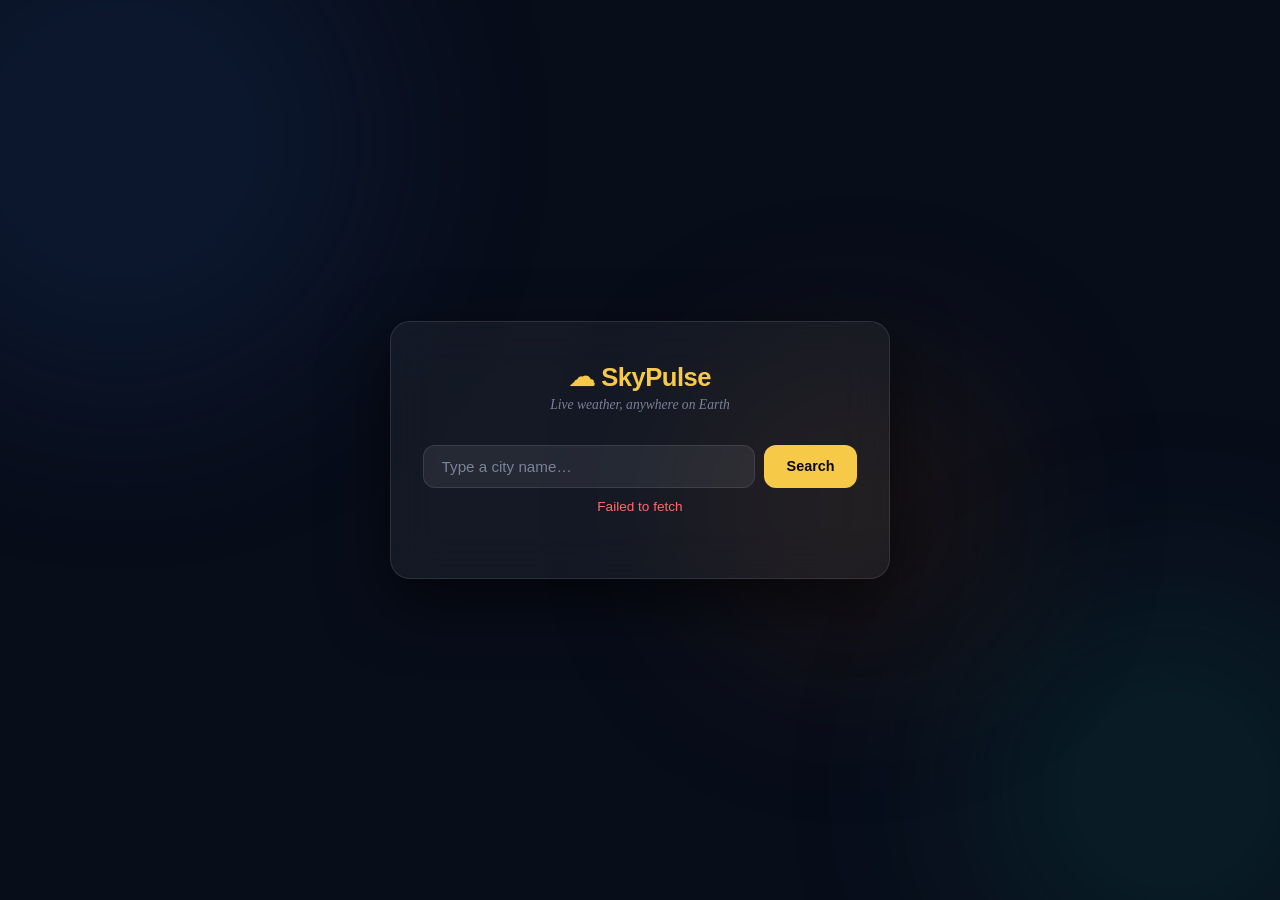
<file: index.html>
<!DOCTYPE html>
<html lang="en">
  <head>
    <meta charset="UTF-8" />

    <!--
      SECURITY FIX — Finding 5: Content Security Policy
      A CSP header restricts what resources the browser is allowed to load and where
      the page can send data. Without it, any XSS that slips through has unrestricted
      network access. This is the client-side equivalent of ALLOWED_HOSTS + HTTPS
      settings in Django.

      Directives used:
        default-src 'none'          — block everything unless explicitly allowed
        script-src  'self'          — only run scripts from our own origin
        style-src   'self' https://fonts.googleapis.com  — our CSS + Google Fonts CSS
        font-src    https://fonts.gstatic.com            — Google Fonts font files
        connect-src https://geocoding-api.open-meteo.com https://api.open-meteo.com
                                    — only allow fetch() to the two APIs we use
        img-src     'self' data:    — allow our own images and inline data URIs
    -->
    <meta
      http-equiv="Content-Security-Policy"
      content="
        default-src 'none';
        script-src  'self';
        style-src   'self' https://fonts.googleapis.com;
        font-src    https://fonts.gstatic.com;
        connect-src https://geocoding-api.open-meteo.com https://api.open-meteo.com;
        img-src     'self' data:;
      "
    />

    <meta name="viewport" content="width=device-width, initial-scale=1.0" />
    <title>SkyPulse — Weather Widget</title>

    <!--
      SECURITY NOTE — Finding 4: Subresource Integrity
      Google Fonts serves dynamically generated CSS, so a fixed SRI hash cannot be
      pre-computed. The crossorigin="anonymous" attribute is still required: it tells
      the browser to send a CORS request, which prevents the CDN response from leaking
      our cookies. For any STATIC third-party asset (e.g. a pinned CDN library) you
      should always add integrity="sha384-…" as well.
    -->
    <link rel="preconnect" href="https://fonts.googleapis.com" crossorigin="anonymous" />
    <link rel="preconnect" href="https://fonts.gstatic.com" crossorigin="anonymous" />
    <link
      href="https://fonts.googleapis.com/css2?family=Outfit:wght@300;400;600;800&family=Source+Serif+4:ital,wght@0,300;1,300&display=swap"
      rel="stylesheet"
      crossorigin="anonymous"
    />

    <!-- Our styles -->
    <link rel="stylesheet" href="styles.css" />
  </head>
  <body>

    <!-- ── BACKGROUND BLOBS (purely decorative) ── -->
    <div class="bg-blob blob-1"></div>
    <div class="bg-blob blob-2"></div>
    <div class="bg-blob blob-3"></div>

    <!-- ── MAIN CARD ── -->
    <main class="card" id="app">

      <!-- Header -->
      <header class="card__header">
        <span class="brand">☁ SkyPulse</span>
        <p class="tagline">Live weather, anywhere on Earth</p>
      </header>

      <!-- Search bar: interactive element #1 -->
      <section class="search-section">
        <div class="search-row">
          <input
            type="text"
            id="city-input"
            class="search-input"
            placeholder="Type a city name…"
            aria-label="City name"
            maxlength="100"
          />
          <!-- Button: interactive element #2 -->
          <button id="search-btn" class="search-btn" aria-label="Search">
            Search
          </button>
        </div>
        <!-- Error message shown only when something goes wrong -->
        <p id="error-msg" class="error-msg hidden" role="alert"></p>
      </section>

      <!-- Loading spinner (hidden by default, shown while fetching) -->
      <div id="loader" class="loader hidden" aria-live="polite">
        <div class="spinner"></div>
        <span>Fetching weather…</span>
      </div>

      <!-- Weather result panel (hidden until we have data) -->
      <section id="weather-panel" class="weather-panel hidden">

        <!-- City name + country -->
        <div class="city-row">
          <h1 id="city-name" class="city-name"></h1>
          <span id="country-badge" class="country-badge"></span>
        </div>

        <!-- Big temperature display -->
        <div class="temp-hero">
          <span id="weather-icon" class="weather-icon"></span>
          <span id="temperature" class="temperature"></span>
          <div class="unit-toggle-group">
            <!-- Toggle °C / °F: interactive element #3 -->
            <button id="toggle-unit" class="unit-btn" title="Switch units">°F</button>
          </div>
        </div>

        <!-- Condition text -->
        <p id="condition-text" class="condition-text"></p>

        <!-- Detail grid -->
        <div class="detail-grid">
          <div class="detail-card">
            <span class="detail-icon">💧</span>
            <span class="detail-label">Humidity</span>
            <span id="humidity" class="detail-value"></span>
          </div>
          <div class="detail-card">
            <span class="detail-icon">🌬️</span>
            <span class="detail-label">Wind</span>
            <span id="wind" class="detail-value"></span>
          </div>
          <div class="detail-card">
            <span class="detail-icon">🌡️</span>
            <span class="detail-label">Feels Like</span>
            <span id="feels-like" class="detail-value"></span>
          </div>
          <div class="detail-card">
            <span class="detail-icon">👁️</span>
            <span class="detail-label">Visibility</span>
            <span id="visibility" class="detail-value"></span>
          </div>
        </div>

        <!-- Last updated timestamp -->
        <p id="updated-at" class="updated-at"></p>

      </section>

    </main>

    <!-- Script linked just before closing body tag -->
    <script src="script.js"></script>
  </body>
</html>
</file>
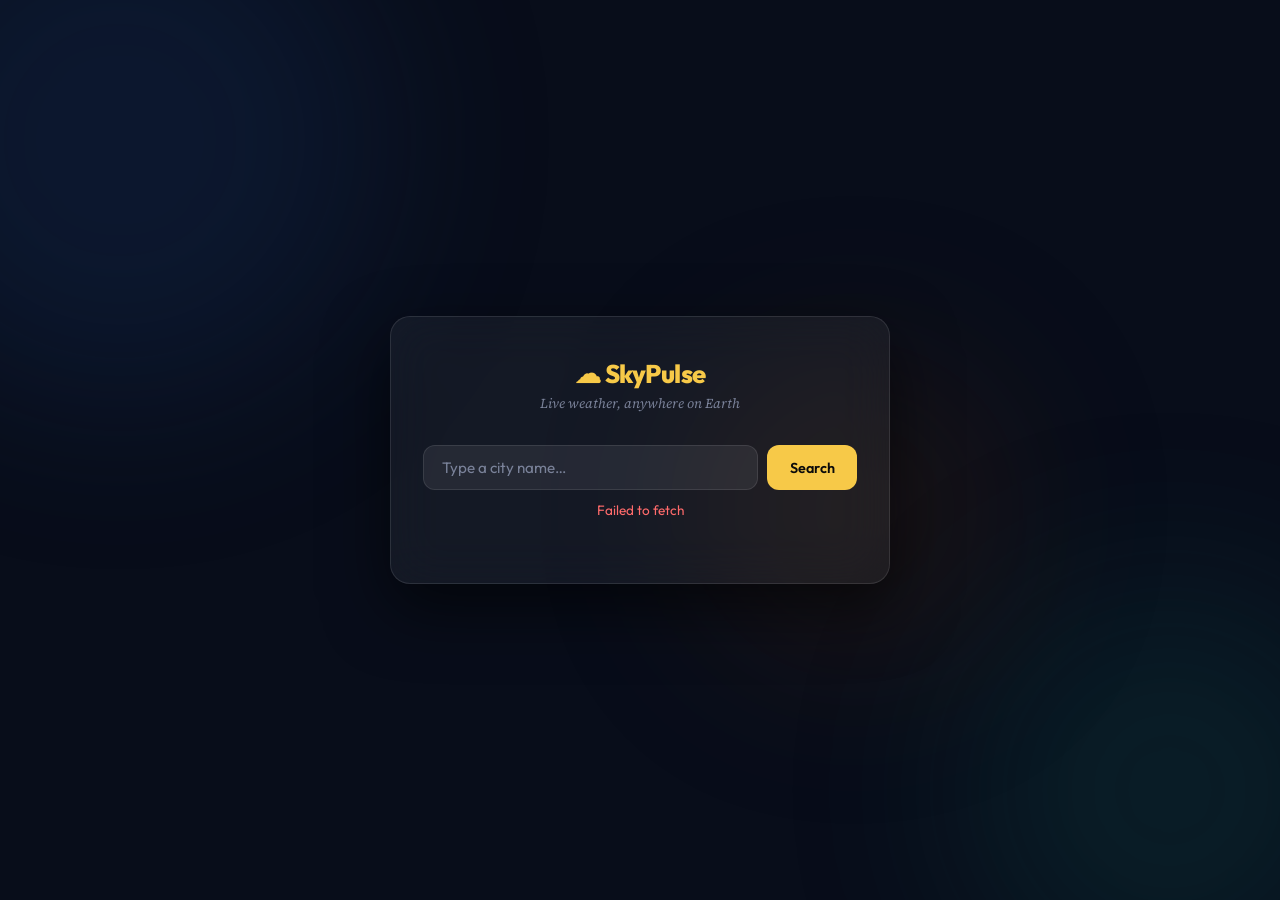
<file: weather-widget/index.html>
<!DOCTYPE html>
<html lang="en">
  <head>
    <meta charset="UTF-8" />
    <meta name="viewport" content="width=device-width, initial-scale=1.0" />
    <title>SkyPulse — Weather Widget</title>

    <!-- Google Fonts: Outfit (display) + Source Serif 4 (body) -->
    <link rel="preconnect" href="https://fonts.googleapis.com" />
    <link rel="preconnect" href="https://fonts.gstatic.com" crossorigin />
    <link
      href="https://fonts.googleapis.com/css2?family=Outfit:wght@300;400;600;800&family=Source+Serif+4:ital,wght@0,300;1,300&display=swap"
      rel="stylesheet"
    />

    <!-- Our styles -->
    <link rel="stylesheet" href="styles.css" />
  </head>
  <body>

    <!-- ── BACKGROUND BLOBS (purely decorative) ── -->
    <div class="bg-blob blob-1"></div>
    <div class="bg-blob blob-2"></div>
    <div class="bg-blob blob-3"></div>

    <!-- ── MAIN CARD ── -->
    <main class="card" id="app">

      <!-- Header -->
      <header class="card__header">
        <span class="brand">☁ SkyPulse</span>
        <p class="tagline">Live weather, anywhere on Earth</p>
      </header>

      <!-- Search bar: interactive element #1 -->
      <section class="search-section">
        <div class="search-row">
          <input
            type="text"
            id="city-input"
            class="search-input"
            placeholder="Type a city name…"
            aria-label="City name"
          />
          <!-- Button: interactive element #2 -->
          <button id="search-btn" class="search-btn" aria-label="Search">
            Search
          </button>
        </div>
        <!-- Error message shown only when something goes wrong -->
        <p id="error-msg" class="error-msg hidden" role="alert"></p>
      </section>

      <!-- Loading spinner (hidden by default, shown while fetching) -->
      <div id="loader" class="loader hidden" aria-live="polite">
        <div class="spinner"></div>
        <span>Fetching weather…</span>
      </div>

      <!-- Weather result panel (hidden until we have data) -->
      <section id="weather-panel" class="weather-panel hidden">

        <!-- City name + country -->
        <div class="city-row">
          <h1 id="city-name" class="city-name"></h1>
          <span id="country-badge" class="country-badge"></span>
        </div>

        <!-- Big temperature display — content changes dynamically -->
        <div class="temp-hero">
          <span id="weather-icon" class="weather-icon"></span>
          <span id="temperature" class="temperature"></span>
          <div class="unit-toggle-group">
            <!-- Toggle °C / °F: interactive element #3 -->
            <button id="toggle-unit" class="unit-btn" title="Switch units">°F</button>
          </div>
        </div>

        <!-- Condition text -->
        <p id="condition-text" class="condition-text"></p>

        <!-- Detail grid -->
        <div class="detail-grid">
          <div class="detail-card">
            <span class="detail-icon">💧</span>
            <span class="detail-label">Humidity</span>
            <span id="humidity" class="detail-value"></span>
          </div>
          <div class="detail-card">
            <span class="detail-icon">🌬️</span>
            <span class="detail-label">Wind</span>
            <span id="wind" class="detail-value"></span>
          </div>
          <div class="detail-card">
            <span class="detail-icon">🌡️</span>
            <span class="detail-label">Feels Like</span>
            <span id="feels-like" class="detail-value"></span>
          </div>
          <div class="detail-card">
            <span class="detail-icon">👁️</span>
            <span class="detail-label">Visibility</span>
            <span id="visibility" class="detail-value"></span>
          </div>
        </div>

        <!-- Last updated timestamp -->
        <p id="updated-at" class="updated-at"></p>

      </section>

    </main>

    <!-- Script linked just before closing body tag (as required) -->
    <script src="script.js"></script>
  </body>
</html>
</file>
<file: styles.css>
/* ═══════════════════════════════════════════════
   SkyPulse — styles.css
   Aesthetic: Deep-night glassmorphism with warm
   amber/teal accents and fluid blob backgrounds.
   ═══════════════════════════════════════════════ */

/* ── CSS CUSTOM PROPERTIES (variables) ── */
:root {
  --bg:        #080d1a;        /* near-black navy */
  --surface:   rgba(255,255,255,0.05);
  --border:    rgba(255,255,255,0.10);
  --accent:    #f7c948;        /* warm amber */
  --accent2:   #3ecfcf;        /* teal */
  --text:      #e8eaf0;
  --text-dim:  #7a8299;
  --danger:    #ff6b6b;
  --radius:    20px;
  --shadow:    0 24px 64px rgba(0,0,0,0.6);
  --font-head: 'Outfit', sans-serif;
  --font-body: 'Source Serif 4', serif;
  --transition: 0.35s cubic-bezier(0.4, 0, 0.2, 1);
}

/* ── RESET & BASE ── */
*, *::before, *::after {
  box-sizing: border-box;
  margin: 0;
  padding: 0;
}

html, body {
  height: 100%;
}

body {
  min-height: 100vh;
  background-color: var(--bg);
  color: var(--text);
  font-family: var(--font-body);
  display: flex;
  align-items: center;
  justify-content: center;
  padding: 2rem 1rem;
  overflow-x: hidden;
}

/* ── ANIMATED BACKGROUND BLOBS ── */
.bg-blob {
  position: fixed;
  border-radius: 50%;
  filter: blur(90px);
  opacity: 0.25;
  pointer-events: none;
  animation: drift 14s ease-in-out infinite alternate;
}

.blob-1 {
  width: 520px; height: 520px;
  background: #1a3a6e;
  top: -120px; left: -140px;
  animation-duration: 16s;
}

.blob-2 {
  width: 420px; height: 420px;
  background: #0e4f4f;
  bottom: -100px; right: -100px;
  animation-duration: 12s;
  animation-delay: -4s;
}

.blob-3 {
  width: 300px; height: 300px;
  background: #5a3010;
  top: 40%; left: 55%;
  animation-duration: 20s;
  animation-delay: -8s;
}

@keyframes drift {
  0%   { transform: translate(0, 0) scale(1); }
  100% { transform: translate(40px, 30px) scale(1.08); }
}

/* ── MAIN CARD ── */
.card {
  position: relative;
  width: 100%;
  max-width: 500px;
  background: var(--surface);
  backdrop-filter: blur(24px);
  -webkit-backdrop-filter: blur(24px);
  border: 1px solid var(--border);
  border-radius: var(--radius);
  box-shadow: var(--shadow);
  padding: 2.5rem 2rem;
  animation: slideUp 0.6s ease both;
}

@keyframes slideUp {
  from { opacity: 0; transform: translateY(32px); }
  to   { opacity: 1; transform: translateY(0); }
}

/* ── HEADER ── */
.card__header {
  text-align: center;
  margin-bottom: 2rem;
}

.brand {
  font-family: var(--font-head);
  font-weight: 800;
  font-size: 1.6rem;
  letter-spacing: -0.5px;
  color: var(--accent);
}

.tagline {
  font-size: 0.85rem;
  color: var(--text-dim);
  margin-top: 0.3rem;
  font-style: italic;
}

/* ── SEARCH SECTION ── */
.search-section {
  margin-bottom: 1.5rem;
}

.search-row {
  display: flex;
  gap: 0.6rem;
}

.search-input {
  flex: 1;
  background: rgba(255,255,255,0.07);
  border: 1px solid var(--border);
  border-radius: 12px;
  padding: 0.75rem 1.1rem;
  color: var(--text);
  font-family: var(--font-head);
  font-size: 0.95rem;
  outline: none;
  transition: border-color var(--transition), box-shadow var(--transition);
}

.search-input::placeholder {
  color: var(--text-dim);
}

/* Focus state — dynamic CSS class behaviour */
.search-input:focus {
  border-color: var(--accent2);
  box-shadow: 0 0 0 3px rgba(62, 207, 207, 0.18);
}

.search-btn {
  background: var(--accent);
  color: #0a0a0a;
  font-family: var(--font-head);
  font-weight: 600;
  font-size: 0.9rem;
  border: none;
  border-radius: 12px;
  padding: 0.75rem 1.4rem;
  cursor: pointer;
  transition: background var(--transition), transform 0.15s ease, box-shadow var(--transition);
  white-space: nowrap;
}

.search-btn:hover {
  background: #ffd966;
  box-shadow: 0 6px 24px rgba(247, 201, 72, 0.35);
  transform: translateY(-1px);
}

.search-btn:active {
  transform: translateY(1px);
}

/* ── ERROR MESSAGE ── */
.error-msg {
  margin-top: 0.7rem;
  color: var(--danger);
  font-family: var(--font-head);
  font-size: 0.85rem;
  text-align: center;
  animation: fadeIn 0.3s ease;
}

/* ── UTILITY: hidden ── */
/* JavaScript adds/removes this class to show/hide elements */
.hidden {
  display: none !important;
}

/* ── LOADER ── */
.loader {
  display: flex;
  flex-direction: column;
  align-items: center;
  gap: 0.8rem;
  padding: 2rem 0;
  color: var(--text-dim);
  font-family: var(--font-head);
  font-size: 0.9rem;
}

.spinner {
  width: 36px;
  height: 36px;
  border: 3px solid var(--border);
  border-top-color: var(--accent2);
  border-radius: 50%;
  animation: spin 0.8s linear infinite;
}

@keyframes spin {
  to { transform: rotate(360deg); }
}

/* ── WEATHER PANEL ── */
.weather-panel {
  animation: fadeIn 0.5s ease both;
}

@keyframes fadeIn {
  from { opacity: 0; transform: translateY(12px); }
  to   { opacity: 1; transform: translateY(0); }
}

/* City row */
.city-row {
  display: flex;
  align-items: center;
  gap: 0.75rem;
  margin-bottom: 0.5rem;
}

.city-name {
  font-family: var(--font-head);
  font-weight: 800;
  font-size: 1.8rem;
  color: var(--text);
  line-height: 1.1;
}

.country-badge {
  background: rgba(255,255,255,0.10);
  border: 1px solid var(--border);
  border-radius: 8px;
  padding: 0.25rem 0.6rem;
  font-family: var(--font-head);
  font-size: 0.75rem;
  color: var(--text-dim);
  text-transform: uppercase;
  letter-spacing: 1px;
}

/* Temperature hero */
.temp-hero {
  display: flex;
  align-items: center;
  gap: 0.5rem;
  margin: 1.2rem 0 0.4rem;
}

.weather-icon {
  font-size: 3.2rem;
  line-height: 1;
  filter: drop-shadow(0 4px 12px rgba(0,0,0,0.4));
}

.temperature {
  font-family: var(--font-head);
  font-weight: 800;
  font-size: 4rem;
  color: var(--accent);
  line-height: 1;
  letter-spacing: -2px;
  /* This value changes dynamically via JS */
  transition: color 0.4s ease;
}

/* Unit toggle button */
.unit-toggle-group {
  margin-left: auto;
}

.unit-btn {
  background: rgba(255,255,255,0.08);
  border: 1px solid var(--border);
  border-radius: 10px;
  color: var(--text);
  font-family: var(--font-head);
  font-weight: 600;
  font-size: 1rem;
  padding: 0.45rem 0.8rem;
  cursor: pointer;
  transition: background var(--transition), border-color var(--transition), color var(--transition);
}

.unit-btn:hover {
  background: rgba(62,207,207,0.15);
  border-color: var(--accent2);
  color: var(--accent2);
}

/* Active state class added by JS */
.unit-btn.active {
  background: var(--accent2);
  border-color: var(--accent2);
  color: #0a0a0a;
}

/* Condition text */
.condition-text {
  font-size: 1rem;
  color: var(--text-dim);
  font-style: italic;
  margin-bottom: 1.6rem;
  padding-left: 0.2rem;
}

/* ── DETAIL GRID ── */
.detail-grid {
  display: grid;
  grid-template-columns: repeat(2, 1fr);
  gap: 0.8rem;
  margin-bottom: 1.4rem;
}

.detail-card {
  background: rgba(255,255,255,0.05);
  border: 1px solid var(--border);
  border-radius: 14px;
  padding: 1rem;
  display: flex;
  flex-direction: column;
  align-items: flex-start;
  gap: 0.3rem;
  transition: background var(--transition), transform 0.2s ease;
}

.detail-card:hover {
  background: rgba(255,255,255,0.09);
  transform: translateY(-2px);
}

.detail-icon {
  font-size: 1.3rem;
}

.detail-label {
  font-family: var(--font-head);
  font-size: 0.72rem;
  color: var(--text-dim);
  text-transform: uppercase;
  letter-spacing: 0.8px;
}

.detail-value {
  font-family: var(--font-head);
  font-weight: 600;
  font-size: 1rem;
  color: var(--text);
}

/* ── UPDATED AT TIMESTAMP ── */
.updated-at {
  font-family: var(--font-head);
  font-size: 0.75rem;
  color: var(--text-dim);
  text-align: center;
  border-top: 1px solid var(--border);
  padding-top: 1rem;
}

/* ── BACKGROUND THEME CLASSES applied by JS ── */
/* These override blob colors based on weather condition */
body.theme-sunny  .blob-1 { background: #6b3a00; }
body.theme-sunny  .blob-2 { background: #4a2800; }
body.theme-cloudy .blob-1 { background: #1a2540; }
body.theme-cloudy .blob-2 { background: #0d1f3c; }
body.theme-rainy  .blob-1 { background: #0d2a3a; }
body.theme-rainy  .blob-2 { background: #083040; }
body.theme-snowy  .blob-1 { background: #1a2560; }
body.theme-snowy  .blob-2 { background: #2a3570; }

/* ── RESPONSIVE ── */
@media (max-width: 480px) {
  .card {
    padding: 2rem 1.4rem;
  }

  .city-name {
    font-size: 1.4rem;
  }

  .temperature {
    font-size: 3rem;
  }

  .weather-icon {
    font-size: 2.5rem;
  }

  .detail-grid {
    grid-template-columns: repeat(2, 1fr);
  }
}
</file>
<file: weather-widget/styles.css>
/* ═══════════════════════════════════════════════
   SkyPulse — styles.css
   Aesthetic: Deep-night glassmorphism with warm
   amber/teal accents and fluid blob backgrounds.
   ═══════════════════════════════════════════════ */

/* ── CSS CUSTOM PROPERTIES (variables) ── */
:root {
  --bg:        #080d1a;        /* near-black navy */
  --surface:   rgba(255,255,255,0.05);
  --border:    rgba(255,255,255,0.10);
  --accent:    #f7c948;        /* warm amber */
  --accent2:   #3ecfcf;        /* teal */
  --text:      #e8eaf0;
  --text-dim:  #7a8299;
  --danger:    #ff6b6b;
  --radius:    20px;
  --shadow:    0 24px 64px rgba(0,0,0,0.6);
  --font-head: 'Outfit', sans-serif;
  --font-body: 'Source Serif 4', serif;
  --transition: 0.35s cubic-bezier(0.4, 0, 0.2, 1);
}

/* ── RESET & BASE ── */
*, *::before, *::after {
  box-sizing: border-box;
  margin: 0;
  padding: 0;
}

html, body {
  height: 100%;
}

body {
  min-height: 100vh;
  background-color: var(--bg);
  color: var(--text);
  font-family: var(--font-body);
  display: flex;
  align-items: center;
  justify-content: center;
  padding: 2rem 1rem;
  overflow-x: hidden;
}

/* ── ANIMATED BACKGROUND BLOBS ── */
.bg-blob {
  position: fixed;
  border-radius: 50%;
  filter: blur(90px);
  opacity: 0.25;
  pointer-events: none;
  animation: drift 14s ease-in-out infinite alternate;
}

.blob-1 {
  width: 520px; height: 520px;
  background: #1a3a6e;
  top: -120px; left: -140px;
  animation-duration: 16s;
}

.blob-2 {
  width: 420px; height: 420px;
  background: #0e4f4f;
  bottom: -100px; right: -100px;
  animation-duration: 12s;
  animation-delay: -4s;
}

.blob-3 {
  width: 300px; height: 300px;
  background: #5a3010;
  top: 40%; left: 55%;
  animation-duration: 20s;
  animation-delay: -8s;
}

@keyframes drift {
  0%   { transform: translate(0, 0) scale(1); }
  100% { transform: translate(40px, 30px) scale(1.08); }
}

/* ── MAIN CARD ── */
.card {
  position: relative;
  width: 100%;
  max-width: 500px;
  background: var(--surface);
  backdrop-filter: blur(24px);
  -webkit-backdrop-filter: blur(24px);
  border: 1px solid var(--border);
  border-radius: var(--radius);
  box-shadow: var(--shadow);
  padding: 2.5rem 2rem;
  animation: slideUp 0.6s ease both;
}

@keyframes slideUp {
  from { opacity: 0; transform: translateY(32px); }
  to   { opacity: 1; transform: translateY(0); }
}

/* ── HEADER ── */
.card__header {
  text-align: center;
  margin-bottom: 2rem;
}

.brand {
  font-family: var(--font-head);
  font-weight: 800;
  font-size: 1.6rem;
  letter-spacing: -0.5px;
  color: var(--accent);
}

.tagline {
  font-size: 0.85rem;
  color: var(--text-dim);
  margin-top: 0.3rem;
  font-style: italic;
}

/* ── SEARCH SECTION ── */
.search-section {
  margin-bottom: 1.5rem;
}

.search-row {
  display: flex;
  gap: 0.6rem;
}

.search-input {
  flex: 1;
  background: rgba(255,255,255,0.07);
  border: 1px solid var(--border);
  border-radius: 12px;
  padding: 0.75rem 1.1rem;
  color: var(--text);
  font-family: var(--font-head);
  font-size: 0.95rem;
  outline: none;
  transition: border-color var(--transition), box-shadow var(--transition);
}

.search-input::placeholder {
  color: var(--text-dim);
}

/* Focus state — dynamic CSS class behaviour */
.search-input:focus {
  border-color: var(--accent2);
  box-shadow: 0 0 0 3px rgba(62, 207, 207, 0.18);
}

.search-btn {
  background: var(--accent);
  color: #0a0a0a;
  font-family: var(--font-head);
  font-weight: 600;
  font-size: 0.9rem;
  border: none;
  border-radius: 12px;
  padding: 0.75rem 1.4rem;
  cursor: pointer;
  transition: background var(--transition), transform 0.15s ease, box-shadow var(--transition);
  white-space: nowrap;
}

.search-btn:hover {
  background: #ffd966;
  box-shadow: 0 6px 24px rgba(247, 201, 72, 0.35);
  transform: translateY(-1px);
}

.search-btn:active {
  transform: translateY(1px);
}

/* ── ERROR MESSAGE ── */
.error-msg {
  margin-top: 0.7rem;
  color: var(--danger);
  font-family: var(--font-head);
  font-size: 0.85rem;
  text-align: center;
  animation: fadeIn 0.3s ease;
}

/* ── UTILITY: hidden ── */
/* JavaScript adds/removes this class to show/hide elements */
.hidden {
  display: none !important;
}

/* ── LOADER ── */
.loader {
  display: flex;
  flex-direction: column;
  align-items: center;
  gap: 0.8rem;
  padding: 2rem 0;
  color: var(--text-dim);
  font-family: var(--font-head);
  font-size: 0.9rem;
}

.spinner {
  width: 36px;
  height: 36px;
  border: 3px solid var(--border);
  border-top-color: var(--accent2);
  border-radius: 50%;
  animation: spin 0.8s linear infinite;
}

@keyframes spin {
  to { transform: rotate(360deg); }
}

/* ── WEATHER PANEL ── */
.weather-panel {
  animation: fadeIn 0.5s ease both;
}

@keyframes fadeIn {
  from { opacity: 0; transform: translateY(12px); }
  to   { opacity: 1; transform: translateY(0); }
}

/* City row */
.city-row {
  display: flex;
  align-items: center;
  gap: 0.75rem;
  margin-bottom: 0.5rem;
}

.city-name {
  font-family: var(--font-head);
  font-weight: 800;
  font-size: 1.8rem;
  color: var(--text);
  line-height: 1.1;
}

.country-badge {
  background: rgba(255,255,255,0.10);
  border: 1px solid var(--border);
  border-radius: 8px;
  padding: 0.25rem 0.6rem;
  font-family: var(--font-head);
  font-size: 0.75rem;
  color: var(--text-dim);
  text-transform: uppercase;
  letter-spacing: 1px;
}

/* Temperature hero */
.temp-hero {
  display: flex;
  align-items: center;
  gap: 0.5rem;
  margin: 1.2rem 0 0.4rem;
}

.weather-icon {
  font-size: 3.2rem;
  line-height: 1;
  filter: drop-shadow(0 4px 12px rgba(0,0,0,0.4));
}

.temperature {
  font-family: var(--font-head);
  font-weight: 800;
  font-size: 4rem;
  color: var(--accent);
  line-height: 1;
  letter-spacing: -2px;
  /* This value changes dynamically via JS */
  transition: color 0.4s ease;
}

/* Unit toggle button */
.unit-toggle-group {
  margin-left: auto;
}

.unit-btn {
  background: rgba(255,255,255,0.08);
  border: 1px solid var(--border);
  border-radius: 10px;
  color: var(--text);
  font-family: var(--font-head);
  font-weight: 600;
  font-size: 1rem;
  padding: 0.45rem 0.8rem;
  cursor: pointer;
  transition: background var(--transition), border-color var(--transition), color var(--transition);
}

.unit-btn:hover {
  background: rgba(62,207,207,0.15);
  border-color: var(--accent2);
  color: var(--accent2);
}

/* Active state class added by JS */
.unit-btn.active {
  background: var(--accent2);
  border-color: var(--accent2);
  color: #0a0a0a;
}

/* Condition text */
.condition-text {
  font-size: 1rem;
  color: var(--text-dim);
  font-style: italic;
  margin-bottom: 1.6rem;
  padding-left: 0.2rem;
}

/* ── DETAIL GRID ── */
.detail-grid {
  display: grid;
  grid-template-columns: repeat(2, 1fr);
  gap: 0.8rem;
  margin-bottom: 1.4rem;
}

.detail-card {
  background: rgba(255,255,255,0.05);
  border: 1px solid var(--border);
  border-radius: 14px;
  padding: 1rem;
  display: flex;
  flex-direction: column;
  align-items: flex-start;
  gap: 0.3rem;
  transition: background var(--transition), transform 0.2s ease;
}

.detail-card:hover {
  background: rgba(255,255,255,0.09);
  transform: translateY(-2px);
}

.detail-icon {
  font-size: 1.3rem;
}

.detail-label {
  font-family: var(--font-head);
  font-size: 0.72rem;
  color: var(--text-dim);
  text-transform: uppercase;
  letter-spacing: 0.8px;
}

.detail-value {
  font-family: var(--font-head);
  font-weight: 600;
  font-size: 1rem;
  color: var(--text);
}

/* ── UPDATED AT TIMESTAMP ── */
.updated-at {
  font-family: var(--font-head);
  font-size: 0.75rem;
  color: var(--text-dim);
  text-align: center;
  border-top: 1px solid var(--border);
  padding-top: 1rem;
}

/* ── BACKGROUND THEME CLASSES applied by JS ── */
/* These override blob colors based on weather condition */
body.theme-sunny  .blob-1 { background: #6b3a00; }
body.theme-sunny  .blob-2 { background: #4a2800; }
body.theme-cloudy .blob-1 { background: #1a2540; }
body.theme-cloudy .blob-2 { background: #0d1f3c; }
body.theme-rainy  .blob-1 { background: #0d2a3a; }
body.theme-rainy  .blob-2 { background: #083040; }
body.theme-snowy  .blob-1 { background: #1a2560; }
body.theme-snowy  .blob-2 { background: #2a3570; }

/* ── RESPONSIVE ── */
@media (max-width: 480px) {
  .card {
    padding: 2rem 1.4rem;
  }

  .city-name {
    font-size: 1.4rem;
  }

  .temperature {
    font-size: 3rem;
  }

  .weather-icon {
    font-size: 2.5rem;
  }

  .detail-grid {
    grid-template-columns: repeat(2, 1fr);
  }
}
</file>
